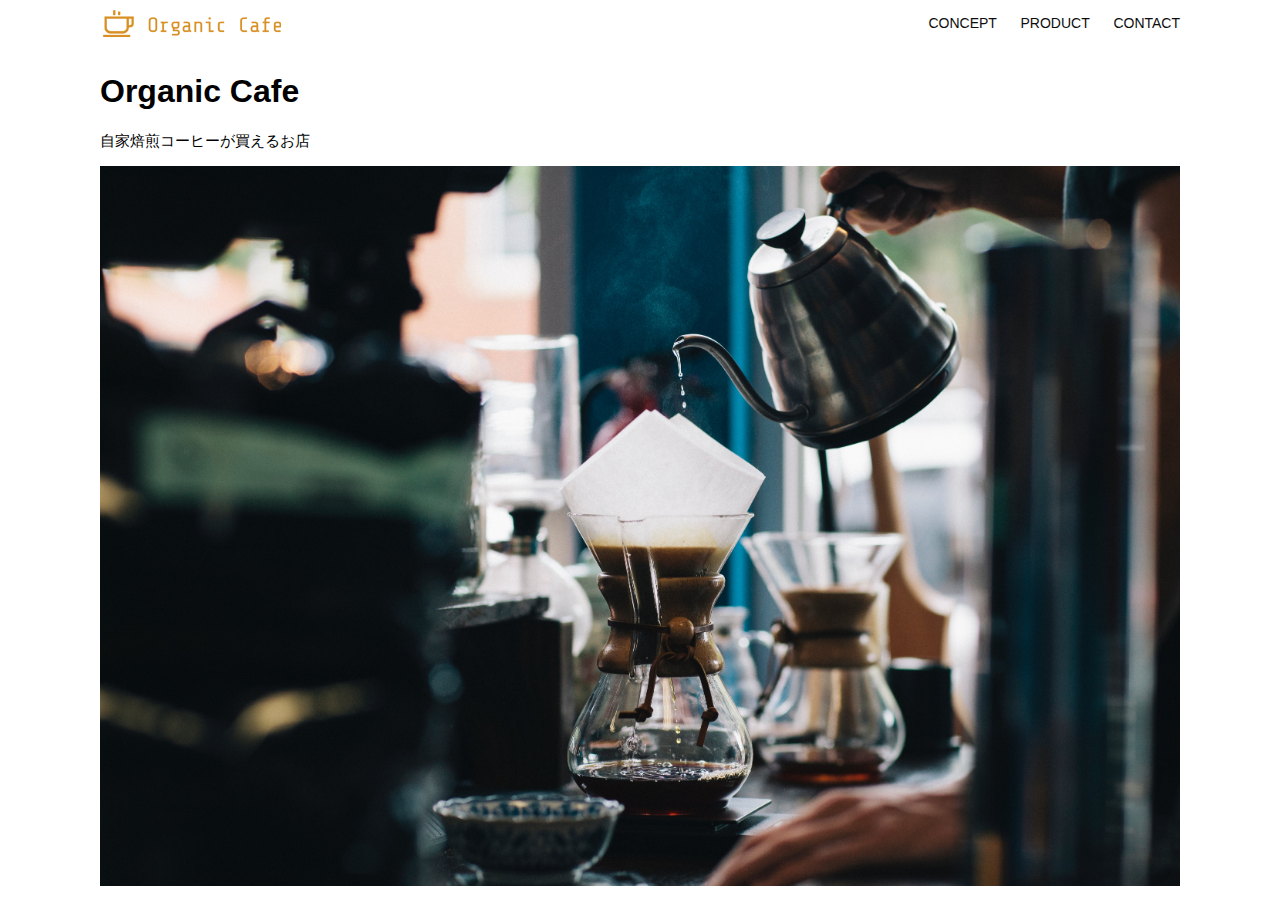
<file: kadai_013/index.html>
<!DOCTYPE html>
<html>
  <head>
    <title>Organic Cafe</title>
    <meta charset="UTF-8" />
    <meta
      name="description"
      content="自家焙煎のコーヒーがお家で楽しめるOrganic Cafe"
    />
    <meta name="viewport" content="width=device-width, initial-scale=1.0" />
    <link rel="stylesheet" href="style.css" />
  </head>
  <body>
    <!-- ヘッダー -->
    <header>
      <!-- ロゴ -->
      <a href="index.html" id="logo"
        ><img src="images/logo.png" alt="トップページに戻る"
      /></a>

      <!-- PC用ナビゲーション -->
      <nav id="nav-pc">
        <a href="index.html#concept">CONCEPT</a>
        <a href="index.html#product">PRODUCT</a>
        <a href="index.html#contact">CONTACT</a>
      </nav>

      <!-- スマホ用メニューボタン -->
      <img id="menu-sp" src="images/button-menu.png" alt="ナビゲーションを開く" onclick="document.getElementById('nav-sp').style.display='block'">

      <!-- スマホ用ナビゲーション -->
      <nav id="nav-sp">
        <img id="close" src="images/button-close.png" alt="ナビゲーションを閉じる" onclick="document.getElementById('nav-sp').style.display='block'">
        <a id="logo-sp" href="index.html" onclick="document.getElementById('nav-sp').style.display = 'none'"><img src="images/logo-sp.png" alt="トップページに戻る"></a>
        <a class="menu" href="index.html#concept" onclick="document.getElementById('nav-sp').style.display = 'none'">CONCEPT</a>
        <a class="menu" href="index.html#product" onclick="document.getElementById('nav-sp').style.display = 'none'">PRODUCT</a>
        <a class="menu" href="index.html#contact" onclick="document.getElementById('nav-sp').style.display = 'none'">CONTACT</a>
      </nav>

    </header>
    <main>
      <article>
        <!-- メインビジュアル -->
        <section id="main-visual">
          <div id="main-message">
            <h1>Organic Cafe</h1>
            <p>自家焙煎コーヒーが買えるお店</p>
          </div>
          <img
            src="images/main-image.jpg"
            alt="コーヒーをハンドドリップで淹れる画像"
          />
        </section>
      </article>
    </main>
  </body>
</html>
</file>
<file: kadai_013/style.css>
/* PC、スマホ共通スタイル */
body {
  font-family: "Source Sans Pro", "Hiragino Kaku Gothic ProN", Meiryo, Arial,
    sans-serif;
}

p {
  font-size: 15px;
}

#main-visual>img {
  width: 100%;
}

/*================
PC用のスタイル 
=================*/
@media screen and (min-width: 768px) {
  /* 横幅設定 */
  body {
    max-width: 1080px;
    min-width: 960px;
    margin: 0 auto 0 auto;
  }

  /* ヘッダー */
  header {
    display: flex;
    justify-content: space-between;
  }

  /* ナビゲーションのレイアウト */
  #nav-pc {
    text-align: right;
    font-size: 14px;
    padding-top: 15px;
  }

  /* ナビゲーションのリンクの装飾設定 */
  #nav-pc>a {
    text-decoration: none;
    margin-left: 20px;
  }

  #nav-pc>a:link {
    color: #0d0d0d;
  }

  #nav-pc>a:visited {
    color: #0d0d0d;
  }

  #nav-pc>a:hover {
    color: #0d0d0d;
    text-decoration: underline;
  }

  #nav-pc>a:active {
    color: #0d0d0d;
  }

  #menu-sp {
    display: none;
  }

  #nav-sp {
    display: none;
  }
}

@media screen and (max-width: 767px) {
  body {
    min-width: 375px;
    margin: 0;
  }
  #nav-pc {
    display: none;
  }

  #menu-sp {
    float: right;
    padding: 0;
  }
  #nav-sp {
    background-color: #ce933e;
    position: absolute;
    left: 0;
    top: 0;
    height: 100%;
    width: 100%;
    display: none;
    z-index: 100;
  }

  #close {
    position: absolute;
    top: 20px;
    right: 20px;
  }

  #logo-sp {
    margin: 80px 0 30px 20px;
  }

  #nav-sp > a {
    display: block;
  }

  #nav-sp > a:link {
    color: #ffffff;
  }

  #nav-sp > a:visited {
    color: #ffffff;
  }

  #nav-sp > a:hover {
    color: #ffffff;
    text-decoration: underline;
  }

  #nav-sp > a:active {
    color: #ffffff;
  }

  #nav-sp > .menu {
    text-decoration: none;
    display: block;
    margin: 0 20px;
    height: 44px;
    font-size: 16px;
    background-image: url("images/arrow.png");
    background-repeat: no-repeat;
    background-position: right top;
  }
}
</file>
